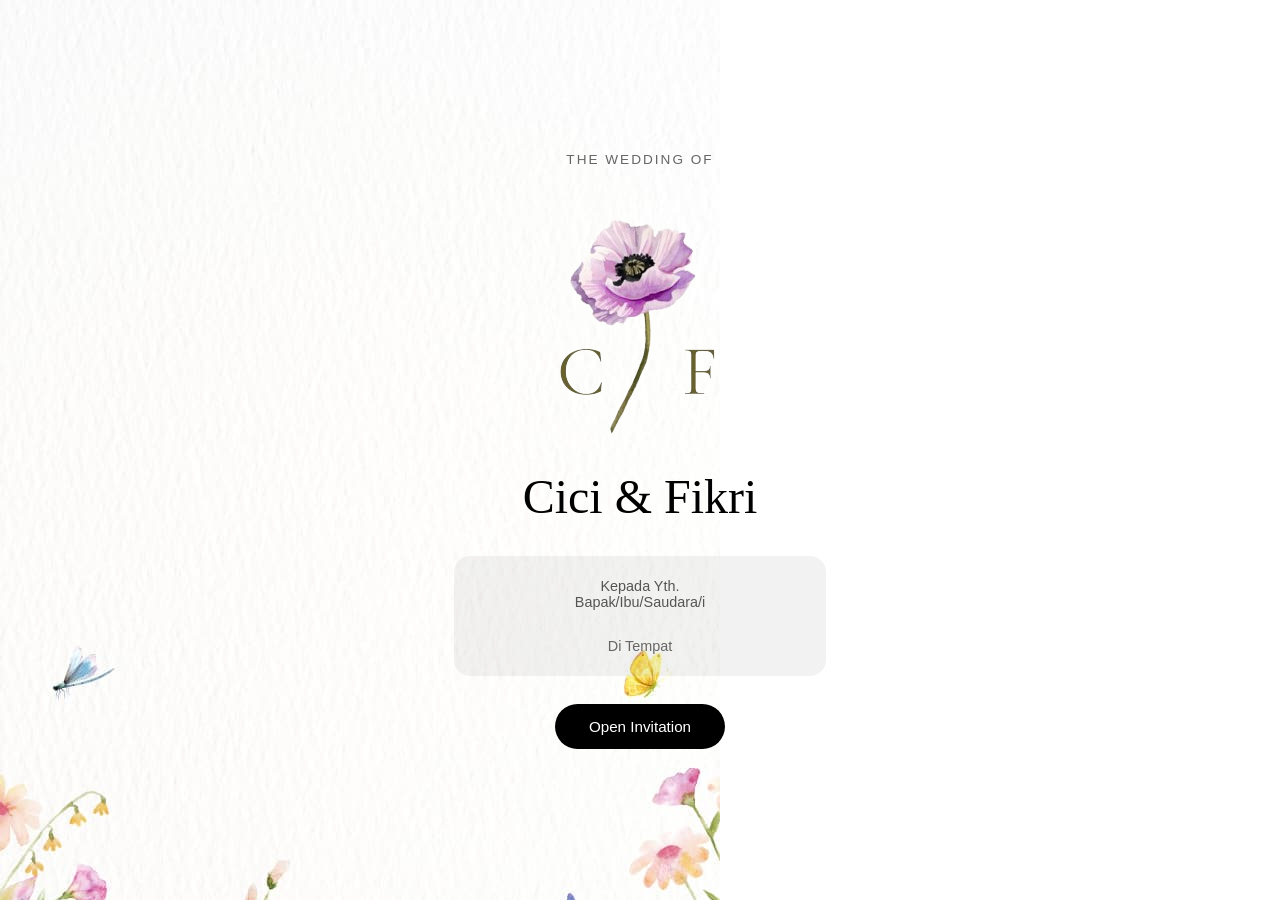
<file: index.html>
<!DOCTYPE html>
<html lang="id">
<head>
  <meta charset="UTF-8" />
  <meta name="viewport" content="width=device-width, initial-scale=1.0" />
  <title>Undangan Pernikahan</title>

  <link rel="stylesheet" href="css/menikah.css">

  <style>

    html{
        height: 100%;
        overflow: hidden;
    }

    body {
      margin: 0;
      min-height: 100vh;
      display: flex;
      align-items: center;
      justify-content: center;
      background: url("./image/2.jpeg") no-repeat;
      font-family: 'Raleway', sans-serif;
    }

    .welcome-wrapper {
      text-align: center;
      padding: 40px 24px;
      max-width: 420px;
      width: 90%;
    }

    .welcome-heading {
      font-size: 0.85rem;
      letter-spacing: 2px;
      color: #666;
      margin-bottom: 30px;
    }

    .welcome-couple {
      font-family: 'Cherry Blossom Script', cursive;
      font-size: 3rem;
      color: #000;
      margin-bottom: 32px;
    }

    .welcome-card {
      background: rgba(0,0,0,0.05);
      padding: 22px 18px;
      border-radius: 16px;
      margin-bottom: 28px;
    }

    .welcome-label {
      font-size: 0.9rem;
      color: #555;
      margin-bottom: 10px;
    }

    .welcome-name {
      font-size: 1.1rem;
      font-weight: 600;
      color: #000;
      margin-bottom: 28px;
    }

    .welcome-place {
      font-size: 0.9rem;
      color: #666;
    }

    .btn-open {
      display: inline-block;
      padding: 14px 34px;
      background: #000;
      color: #fff;
      border-radius: 30px;
      text-decoration: none;
      font-size: 0.95rem;
    }
  </style>
  <link rel="icon" type="image/png" href="image/favicon.png" />
  
   
</head>
<body>

    <!-- Begin Preloader -->
    <div class="preloader-wrapper">
      <div class="preloader">
        <img src="./image/1.jpeg" alt="Flower" />
      </div>
    </div>
    <!-- End Preloader-->

  <div class="welcome-wrapper">
    <div class="welcome-heading">THE WEDDING OF</div>
    <div class="fotobunga">
      <img src="./image/image-removebg-preview.png">
    </div>

    <div class="welcome-couple">
      Cici & Fikri
    </div>

    <div class="welcome-card">
      <div class="welcome-label">Kepada Yth.<br>Bapak/Ibu/Saudara/i </div>
      <div id="nama-tamu" class="welcome-name">
       
      </div>
      <div class="welcome-place">Di Tempat</div>
    </div>

    <a id="btnUndangan" class="btn-open">
      Open Invitation
    </a>
  </div>

  <script>
    const params = new URLSearchParams(window.location.search);
    const nama = params.get("to");

    const namaTamuEl = document.getElementById("nama-tamu");
    const btn = document.getElementById("btnUndangan");

    if (nama) {
      const namaFix = nama.replace(/\+/g, " ");
      namaTamuEl.innerText = namaFix;
      btn.href = `undangan.html?to=${encodeURIComponent(namaFix)}`;
    } else {
      btn.href = "undangan.html";
    }
  </script>

  <script>
  const btn = document.getElementById("btnUndangan");
  btn.addEventListener("click", (e) => {
    e.preventDefault(); // cegah pindah langsung
    const audio = new Audio("audio/lagu.mp3");
    audio.play().then(() => {
      // setelah musik mulai, baru pindah halaman
      window.location.href = "undangan.html";
    }).catch(err => {
      console.log("Safari blok autoplay:", err);
      window.location.href = "undangan.html";
    });
  });
</script>
  <script src="https://code.jquery.com/jquery-3.6.0.min.js"></script>
  <script src="js/prelo.js"></script>

</body>
</html>
</file>
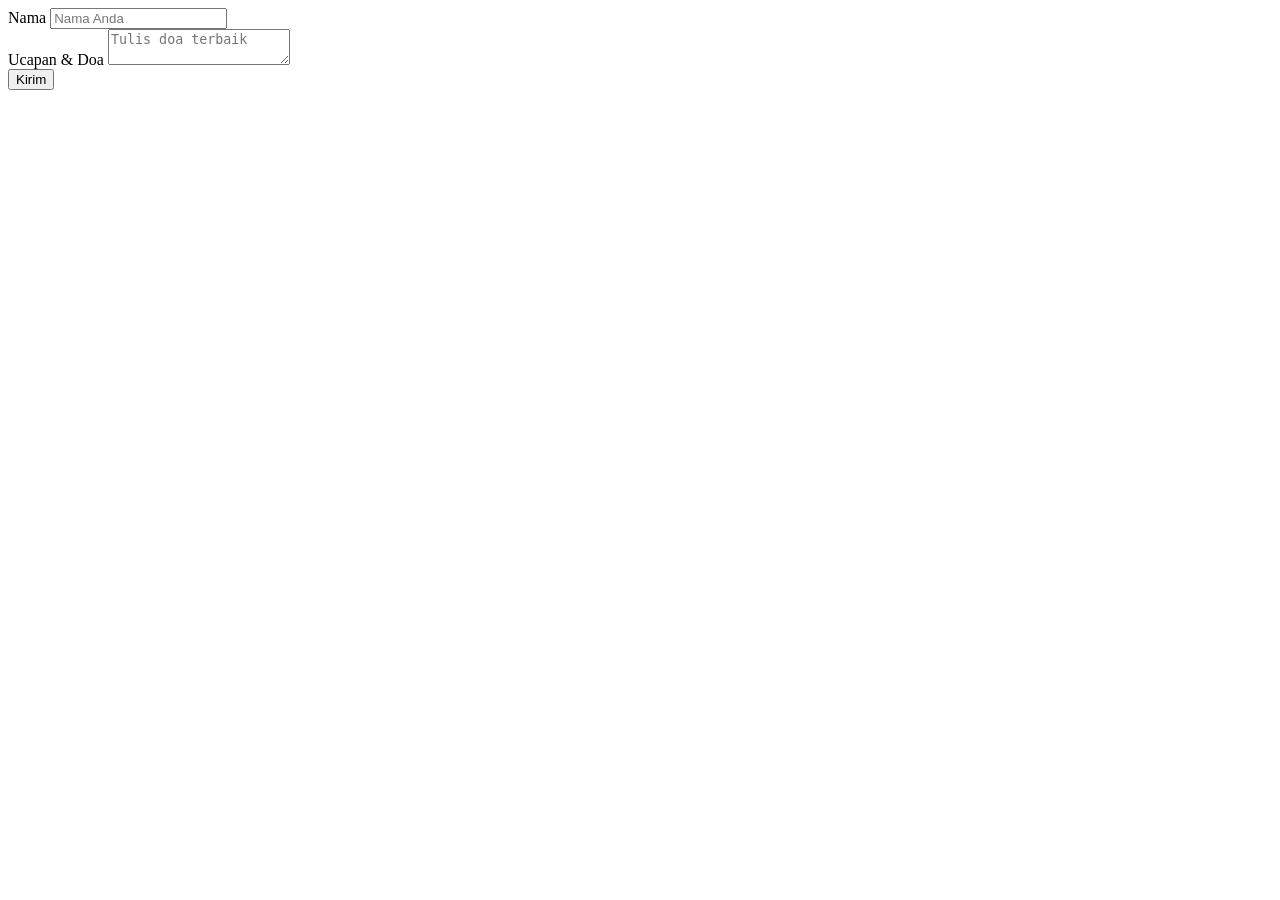
<file: admin.html>
<!DOCTYPE html>
<html>
    <head>
        <body>
        <div class="box" data-aos="fade-up">
      <div class="field">
        <label class="label">Nama</label>
        <input id="nama" class="input" placeholder="Nama Anda">
      </div>

      <div class="field">
        <label class="label">Ucapan & Doa</label>
        <textarea id="pesan" class="textarea" placeholder="Tulis doa terbaik"></textarea>
      </div>

      <button class="button is-primary" onclick="kirimUcapan()">
        Kirim
      </button>
       <!-- LIST KOMENTAR -->
    <div id="list-ucapan" class="komentar-box"></div>
    </div>
        </body>
    </head>
</html>
</file>
<file: css/menikah.css>
@import url("https://fonts.googleapis.com/css2?family=Poppins:wght@300;400;500;600&family=Playfair+Display:wght@500;600;700&display=swap");
.has-vertically-aligned-content {
  display: flex;
  flex-direction: column;
  justify-content: center;
}

* {
  box-sizing: border-box;
}

html {
  font-family: 'Poppins', Tahoma, sans-serif;
  width: 100%;
  min-height: 100%;
}

html, body {
  height: -webkit-fill-available;
}

.header-wrapper {
  padding-bottom: px;
}

.navbar-item {
  line-height: 38px;
  font-weight: 600;
  letter-spacing: 1px;
  font-size: 1rem;
}

.navbar-item.is-active{
  border-bottom: 2px solid #7A5C2E;
}

.a.navbar-item{
  font-color: #7A5C2E;
}


.hero {
  background-position: center;
  min-height: 100vh;
  min-height: -webkit-fill-available;
  min-height: 100dvh;
  background: url("../image/2.jpeg") no-repeat center/cover;
  background-attachment: fixed;
  color: white;
  box-shadow: inset 0 3px 6px rgba(0, 0, 0, 0.16), 0 3px 6px rgba(0, 0, 0, 0.23);
  font-family: 'Raleway', sans-serif;
}


@supports (-webkit-touch-callout: none) {
  .hero,
  .section-dark,
  .section-lokasi,
  .section-nama,
  .section-ucapan,
  .section-thanks,
  .section-ayat {
    background-attachment: scroll !important;
    background-position: center !important;
    background-size: cover !important;
  }
}

@media (max-width: 768px) {
  .section {
    min-height: 100vh;              /* default */
    min-height: -webkit-fill-available; /* Safari lama */
    min-height: 100dvh;             /* Safari baru */
    background-size: cover;
    background-position: center;
    background-repeat: no-repeat;
  }
}

.imgbunga {
  width: 125px;
}

.hero .title .name {
  font-family: 'Cherry Blossom Script', cursive;
  font-size: 3rem;
  margin: 0;
  line-height: 0.4;
  color: #7A5C2E;
  letter-spacing: 3px;
  display: block;
}


.hero .title .and {
  font-family: 'Allura', cursive;
  font-size: 2rem;
  margin:0;
  line-height: 0.3;
  display: block;
}

.hero .title {
  line-height: 1.2;
}


.hero .subtitle {
  padding: 10px;
  color: #8B4513;
  font-size: 1.3rem;
  background-color: ; /* semi-transparan */
  backdrop-filter: blur(10px); /* efek kaca */
  webkit-backdrop-filter: blur(10px); /* untuk Safari */
  padding: 10px 10px; /* atur ruang dalam */
  border-radius: 1rem; /* sudut membulat */
  display: inline-block;
}

.hero .tempatwaktu {
  padding-top: 35px;
  font-size: 1.3rem;
  
}

.hero .hero-foot {
  height: 50px;
  background: white;
  box-shadow: 0 2px 15px rgba(0, 0, 0, 0.082);
}

@media (max-width: 599px) {
  .hero .hero-foot {
    display: none;
  }
}

.hero .hero-foot .hero-foot--wrapper {
  margin: 7px auto;
  height: 50px;
}

.hero .hero-foot .hero-foot--wrapper .hero-menu-desktop {
  line-height: 38px;
  font-weight: 600;
  text-transform: ;
  letter-spacing: 1px;
  font-size: 1rem;
}

.hero .hero-foot .hero-foot--wrapper .hero-menu-desktop ul li {
  display: inline-block;
  padding-right: 15px;
  padding-left: 15px;
}

.hero .hero-foot .hero-foot--wrapper .hero-menu-desktop ul li.is-active a {
  border-bottom: 2px solid #7A5C2E;
}

.hero .hero-foot .hero-foot--wrapper .hero-menu-desktop ul li a {
  color: #7A5C2E;
}

.hero .hero-foot .hero-foot--wrapper .hero-menu-desktop ul li a:hover {
  color: #7A5C2E;
  transition: all .2s ease-in-out;
  border-bottom: 2px solid #c28285;
}


.space40px{
  height: 40px;
}

.space24px{
  height: 24px;
}

.main-content {
  padding-top: rem;
  color: #000; 
  font-family: 'Raleway', sans-serif;
}

.main-content .section-dark {
  background: url("../image/1.jpeg") no-repeat center/cover;
  background-attachment: fixed;
  padding: 80px 40px;
}

.main-content .section-lokasi {
  background: url("../image/6.jpeg") no-repeat center/cover;
  background-attachment: fixed;
  padding: 80px 40px;
}

.main-content .section-dark.resume {
  height: 400px;
  padding-top: 60px;

}

@media (max-width: 599px) {
  .main-content .section-dark.resume {
    padding-top: 75px;
  }
}

.main-content .section-dark.resume .title {
  padding: 20px;
}

.main-content .section-dark.resume button {
  border: 2px solid #7A5C2E;
  background: white;
  color: #7A5C2E;
  height: 50px;
  width: 250px;
  font-size: 1rem;
  text-transform: uppercase;
}

.main-content .section-dark.resume .fa-download {
  color: #7A5C2E;
}

.main-content .section-dark.my-work {
  padding: 80px 40px;
}

.main-content .section-cashbac {
  background-color: rgb(238, 250, 253);
  padding: 80px 40px; 
}

@media (max-width: 599px) {
  .main-content .section-dark.foto-foto {
    padding: 75px 20px;
  }
}

.main-content .section-dark.foto-foto .foto-item {
  margin-bottom: 1rem;
  -webkit-transition: all .1s ease-in-out;
  transition: all .1s ease-in-out;
  border-radius: 5px;
  background-size: cover;
  background-repeat: no-repeat;
  box-shadow: 0 5px 20px rgba(14, 25, 80, 0.3);
}

.main-content .section-dark.my-work .work-item:hover {
  -webkit-transform: scale(1.055) translateY(-2px);
  transform: scale(1.055) translateY(-2px);
  -webkit-box-shadow: 0 2px 25px 0 rgba(30, 30, 30, 0.1);
  box-shadow: 0 2px 25px 0 rgba(30, 30, 30, 0.1);
}

.section-map {
  padding: 0 0 0 0 ;
}



.main-content .section-nama {
  background: url("../image/3.jpeg") no-repeat center/cover;
  background-attachment: fixed;
  padding: 80px 40px;
}

.bride {
  font-family: 'Pacifico', cursive;
  font-size: 16px;
  text-align: center;
  margin-top: 50px;
  font-weight: bolder;
  backdrop-filter: blur(10px); /* efek kaca */
  -webkit-backdrop-filter: blur(10px);
  padding: 10px 10px; /* atur ruang dalam */
  border-radius: 1rem; /* sudut membulat */
  margin: 0 auto;
}

.jdlakad {
  font-family: 'Pacifico', cursive;
  font-size: 19px;
  text-align: center;
  margin-top: 50px;
  font-weight: bolder;
  backdrop-filter: blur(10px); /* efek kaca */
  -webkit-backdrop-filter: blur(10px);
  padding: 10px 10px; /* atur ruang dalam */
  border-radius: 1rem; /* sudut membulat */
  margin: 0 auto;
}

.main-content .section-ucapan {
  background: url("../image/7.jpeg") no-repeat center/cover;
  background-attachment: fixed;
  padding: 80px 40px;
}

.main-content .section-thanks {
  background: url("../image/1.jpeg") no-repeat center/cover;
  background-attachment: fixed;
  padding: 80px 40px;
}



.main-content .section-nama.regular-section {
  padding-bottom: 80px;
}

.main-content .section-nama.regular-section .is-larger {
  font-size: 1.2rem;
}

@media (max-width: 599px) {
  .main-content .section-nama.regular-section .about-links {
    text-align: center;
  }
}

.main-content .section-nama.regular-section .right-image img {
  border-radius: 11px;
  margin: 20px;
  box-shadow: 0 5px 20px rgba(14, 25, 80, 0.3);
}

@media (max-width: 599px) {
  .main-content .section-nama.regular-section .right-image img {
    margin: auto;
  }
}

.main-content .section-nama.skills {
  padding: 100px;
}

@media (max-width: 599px) {
  .main-content .section-nama.skills {
    padding: 50px 20px 40px 20px;
    padding-bottom: 20px;
  }
}

.main-content .section-nama.skills h1 {
  padding: 10px;
  font-size: 24px;
}

.main-content .section-nama.contact {
  padding: 80px;
}

.main-content .section-nama.contact button {
  width: 100%;
  color: white;
  height: 50px;
  font-size: 1.1rem;
  text-transform: uppercase;
  font-family: 'Raleway', sans-serif;
}

@media (max-width: 599px) {
  .main-content .section-nama.contact {
    padding: 80px 40px;
  }
}

.main-content .section-color.pertanyaan {
  padding: 100px;
  background-color: #7A5C2E;
  color: white;
}

.main-content .section-color.pertanyaan .title,
.main-content .section-color.pertanyaan .subtitle {
  color: white;
}

.main-content .section-color.pertanyaan i {
  font-size: 3rem;
  padding: 20px;
}

.main-content .section-title {
  font-family: 'Raleway', sans-serif;
  font-weight: 900;
  color: #000;
  text-transform: uppercase;
  font-size: 1.5rem;
  letter-spacing: 0px;
  padding-bottom: 10px;
}

.nama-lengkap {
  font-family: 'Great-Vibes', cursive;
  color: #333;
  font-size: 23px;
  font-weight: bolder;
  letter-spacing: 0px;
  padding-bottom: 6px;
  line-height: 2rem;
  background-color: ; /* semi-transparan */
  backdrop-filter: blur(10px); /* efek kaca */
  webkit-backdrop-filter: blur(10px); /* untuk Safari */
  padding: 1px 1px; /* atur ruang dalam */
  border-radius: 1rem; /* sudut membulat */
  display: inline-block;
}

.ampersand {
font-size: 5rem;
font-family: 'Cherry Blossom Script', cursive;
color: #333;
line-height: 5rem;
margin-top: 20px;
margin-bottom: 20px;
display: inline-block;
vertical-align: middle;
background-color: ; /* semi-transparan */
backdrop-filter: blur(10px); /* efek kaca */
webkit-backdrop-filter: blur(10px); /* untuk Safari */
padding: 10px 10px; /* atur ruang dalam */
border-radius: 1rem; /* sudut membulat */
}

.anakdari {
 text-align: center ;
 font-family: 'Raleway', sans-serif;
 letter-spacing: 0px;
 font-size: 15px; 
 background-color: ; /* semi-transparan */
 backdrop-filter: blur(10px); /* efek kaca */
 webkit-backdrop-filter: blur(10px); /* untuk Safari */
 padding: 10px 10px; /* atur ruang dalam */
 border-radius: 1rem; /* sudut membulat */
 display: inline-block;
}

.anakdari1 {
 text-align: center ;
 font-family: 'Raleway', sans-serif;
 letter-spacing: 0px; 
 font-size: 15px;
 background-color: ; /* semi-transparan */
 backdrop-filter: blur(10px); /* efek kaca */
 webkit-backdrop-filter: blur(10px); /* untuk Safari */
 padding: 10px 10px; /* atur ruang dalam */
 border-radius: 1rem; /* sudut membulat */
 display: inline-block;
}
.bodytext {
  font-size: 18px;
}


.tanggal-angka {
  background-color: rgba(106, 76, 147, 0.6); /* semi-transparan */
  backdrop-filter: blur(10px); /* efek kaca */
  -webkit-backdrop-filter: blur(10px); /* untuk Safari */
  padding: 1rem 2rem; /* atur ruang dalam */
  border-radius: 1rem; /* sudut membulat */
  font-family: 'Raleway', sans-serif;
  font-weight: 900;
  line-height: 1;
  margin: 0 auto; /* supaya ukurannya sesuai konten */
}

/* .waktu-akad {
 /* background-color: rgba(106, 76, 147, 0.6); /* semi-transparan */
  /*backdrop-filter: blur(10px); /* efek kaca */
  /*-webkit-backdrop-filter: blur(10px); /* untuk Safari */
  /*padding: 1rem 2rem; /* atur ruang dalam */
  /*border-radius: 1rem; /* sudut membulat */
  /*display: inline-block;
}

/*.waktu-resepsi {
  /*background-color: rgba(106, 76, 147, 0.6); /* semi-transparan */
  /*backdrop-filter: blur(10px); /* efek kaca */
  /*-webkit-backdrop-filter: blur(10px); /* untuk Safari */
  /*padding: 1rem 2rem; /* atur ruang dalam */
  /*border-radius: 1rem; /* sudut membulat */
  /*display: inline-block;
/*}

/*.waktu-wib {
  /*background-color: rgba(106, 76, 147, 0.6); /* semi-transparan */
  /*backdrop-filter: blur(10px); /* efek kaca */
  /*-webkit-backdrop-filter: blur(10px); /* untuk Safari */
  /*padding: 1rem 2rem; /* atur ruang dalam */
  /*border-radius: 1rem; /* sudut membulat */
  /*font-size: 1.4rem;
  /*font-family: 'Raleway', sans-serif;
  /*display: inline-block;
}*/

.waktu {
  text-align: center;
  font-size: 20px;
  font-family: 'Quicksand', sans-serif;
  color: #000;
  background-color: #f4acb7; /* semi-transparan */
  backdrop-filter: blur(10px); /* efek kaca */
  -webkit-backdrop-filter: blur(10px); /* untuk Safari */
  padding: 1rem 2rem; /* atur ruang dalam */
  border-radius: 1rem; /* sudut membulat */
  margin : 0 auto;
}

.waktu-wib {
  text-align: center;
  font-size:20px;
  font-family: 'Quicksand', sans-serif;
  color: #000;
  background-color: #ffcad4; /* semi-transparan */
  backdrop-filter: blur(10px); /* efek kaca */
  -webkit-backdrop-filter: blur(10px); /* untuk Safari */
  padding: 1rem 2rem; /* atur ruang dalam */
  border-radius: 1rem; /* sudut membulat */
  margin : 1 auto;
  
}

.tempat {
  font-size:17px;
  text-align: center;
  font-family: 'Quicksand', sans-serif;
  color: #000;
  background-color: ; /* semi-transparan */
  backdrop-filter: blur(10px); /* efek kaca */
  -webkit-backdrop-filter: blur(10px); /* untuk Safari */
  padding: 0rem 0rem; /* atur ruang dalam */
  border-radius: 1rem; /* sudut membulat */
  margin : 0 auto;
  
}

.tempat .tempat1 {
  font-size:15px;
  text-align: center;
  font-family: 'Quicksand', sans-serif;
  color: #000;
  background-color: ; /* semi-transparan */
  backdrop-filter: blur(10px); /* efek kaca */
  -webkit-backdrop-filter: blur(10px); /* untuk Safari */
  padding: 0rem 0rem; /* atur ruang dalam */
  border-radius: 1rem; /* sudut membulat */
  margin : 0 auto;
}

.has-vertically-align {
  vertical-align: middle;
}

.footer {
  bottom: 0;
  width: 100vw;
  padding: 10px 10px 10px 10px;
  line-height: 25px;
  text-align: center;
  vertical-align: middle;
  background: #c28285;
  color: gray;    
}

.footer p {
  color: white;
  font-weight: 500;
  font-size: 10pt;
  display: inline-block;
  vertical-align: middle;
}


.main-content .no-padding-top {
  padding-top: 0px;
}

.footer img{
  margin: 10px 0px 10px 10px;
  display: inline-block;
  max-height: 24px;
  vertical-align: middle;
}

.footer a .nav-item {
  color: gray;
}

.fa-download {
  color: #43485c;
}

.divider {
  margin: 40px 25px;
  display: inline-block;
  max-height: 60px;
  vertical-align: middle;
}

.bismillah {
  margin: 25px;
  display: inline-block;
  max-height: 50px;
  vertical-align: middle;
}

#toTop {
  height: 50px;
  width: 50px;
  display: none;
  position: fixed;
  bottom: 20px;
  right: 20px;
  z-index: 99;
  border: none;
  outline: none;
  background-color: #7A5C2E;
  color: white;
  cursor: pointer;
  border-radius: 50%;
  font-size: 2rem;
  box-shadow: 0 5px 20px rgba(14, 25, 80, 0.3);
}

#toTop a {
  color: white;
}

#toTop:hover {
  background-color: #8F6BC2;
}

::-webkit-scrollbar {
  width: 8px;
  background-color: #F3EDF9;
}

::-webkit-scrollbar-thumb {
  box-shadow: inset 0 0 6px #7A5C2E;
  -webkit-box-shadow: inset 0 0 6px #7A5C2E;
  background-color: #8F6BC2;
}

body.preloader-site {
  overflow: hidden;
}

.preloader-wrapper {
  height: 100%;
  width: 100%;
  background: url('../image/1.jpeg');
  position: fixed;
  top: 0;
  left: 0;
  z-index: 9999999;
}

.preloader-wrapper .preloader {
  position: absolute;
  top: 50%;
  left: 50%;
  -webkit-transform: translate(-50%, -50%);
  transform: translate(-50%, -50%);
  width: 120px;
}


.btn-whatsapp:hover {
  color: white;
  background-color: #59a543;
  font-size: 1.2rem;
  border-radius: 10px;
  border: 2px solid #59a543;
  width:  210px;
  height: 65px;
  align-items: center;
  margin: 1rem;
}


.btn-whatsapp {
  background-color: #6cc751;
  width:  210px;
  height: 65px;
  color: white;
  font-size: 1.2rem;
  border-radius: 10px;  
  border-left: 1px solid #6cc751;
  border-right: 1px solid #6cc751;
  border-top: 1px solid #6cc751;
  border-bottom: 1px solid #6cc751;
  align-items: center;
  margin: 1rem;

}


.btn-cta:hover {
  color:white;
  background-color: #bf7877;
  font-size: 1.2rem;
  border-radius: 10px;
  border: 2px solid #bf7877;
  width:  210px;
  height: 65px;
  align-items: center;
  margin: 1rem;
}

.btn-cta {
  background-color: #7A5C2E;
  width:  210px;
  height: 65px;
  color: white;
  font-size: 1.2rem;
  border: 2px solid #7A5C2E;
  border-radius: 10px;
  align-items: center;
  margin: 1rem;
}

.cashbac-logo-inline {
  width: 160px;
  vertical-align: middle;
}

.button-download {
  min-width: 200px;
  height: 55px;
  align-items: center;
  margin: 0.1rem;

}

.voucher-code {
  height: 55px;
  max-width: 180px;
  border: 2px solid #26ade4;
  border-radius: 10px 0 0 10px  ;
  font-size: 24px;
  padding: 15px;
}

.btn-voucher-code {
  height: 55px;
  min-width: 100px;
  border: 2px solid #26ade4;
  background-color: #26ade4;
  border-radius: 0 10px 10px 0;
  font-size: 20px;
  padding: 0;
  margin: 0;
  vertical-align: middle;
  color: white;
}

.fa-copy {
  margin-right: 5px;
}
.white
{color:ghostwhite}


.dusty-pink {color: #D8A9A8}
.dusty-pink-namaer {color: #E6DCF4}
.dusty-pink-namaest {color: #F3EDF9}
.dusty-pink-lokasi {color: #8F6BC2}
.dusty-pink-darkest {color: #7A5C2E}

.tile {
  border-radius: 10px;
}


.foto1 {
  background-image: linear-gradient(rgba(95, 2, 2, 0.5), rgba(48, 47, 47, 0.9)), url("../image/beatriz-perez-moya-M2T1j-6Fn8w-unsplash.jpg");
  background-size: cover;
  background-position: center;
  background-repeat:no-repeat;
  min-height: 24rem;
}


.foto2 {
  background-image: linear-gradient(rgba(95, 2, 2, 0.5), rgba(48, 47, 47, 0.9)), url("../image/evelina-friman-hw_sKmjb0ns-unsplash.jpg");
  background-size: cover;
  background-position: center;
  background-repeat:no-repeat;
  min-height: 24rem;
}

.foto3 {
  background-image: linear-gradient(rgba(95, 2, 2, 0.5), rgba(48, 47, 47, 0.9)), url("../image/jeremy-wong-weddings-464ps_nOflw-unsplash.jpg");
  background-size: cover;
  background-position: top;
  background-repeat:no-repeat;
  min-height: 24rem;
}

.foto4 {
  background-image: linear-gradient(rgba(95, 2, 2, 0.5), rgba(48, 47, 47, 0.9)), url("../image/jeremy-wong-weddings-K8KiCHh4WU4-unsplash.jpg");
  background-size: cover;
  background-position: top;
  background-repeat:no-repeat;
  min-height: 24rem;
}

.foto5 {
  background-image: linear-gradient(rgba(95, 2, 2, 0.5), rgba(48, 47, 47, 0.9)), url("../image/nathan-dumlao-5BB_atDT4oA-unsplash.jpg");
  background-size: cover;
  background-position: center;
  background-repeat:no-repeat;
  min-height: 24rem;
}


.foto6 {
  background-image: linear-gradient(rgba(95, 2, 2, 0.5), rgba(48, 47, 47, 0.9)), url("../image/samantha-gades-x40Q9jrEVT0-unsplash.jpg");
  background-size: cover;
  background-position: center;
  background-repeat:no-repeat;
  min-height: 24rem;
}



.title-foto {
  font-size: 18pt;
  font-family: 'Lato', sans-serif;
  font-weight: 700;
  text-align: left;
  color: white;
}


.subtitle-foto {
  font-family: 'Lato', sans-serif;
  font-weight: 700;
  font-size: 14pt;
  font-weight: 600;
  margin-top: 15px;
  text-align: left;
  color: white;
}

.section-nama {
  background-image: url(../image/divider-flowers-leaves.png);
  background-position: bottom -30px center;
  background-repeat: no-repeat;
  background-size: initial;
}

.instagram {
  color: #7A5C2E;
  font-size: 1.25rem;
  font-weight: 900;
  margin-top: 0.5rem;
  display: inline-block;
  vertical-align: middle;
  text-align: center;
  padding: 10px;
}

/* ======================
   KOMENTAR / UCAPAN
   ====================== */

.komentar-box {
  max-height: 500px;
  overflow-y: auto;
  padding: 1rem; /* ruang dalam */
  margin-top: 20px;
  scrollbar-width: thin;
  background-color: rgba(255, 255, 255, 0.6);
  backdrop-filter: blur(10px);
  -webkit-backdrop-filter: blur(10px);
  border-radius: 1rem;
}

/* scrollbar chrome */
.komentar-box::-webkit-scrollbar {
  width: 6px;
}
.komentar-box::-webkit-scrollbar-thumb {
  background-color: #c8a1a0;
  border-radius: 10px;
}

/* kartu komentar */
.komentar-box .box {
  width: 100%;       /* isi penuh container */
  margin: 10px 0;    /* jarak antar komentar, bukan samping */
  background: rgba(255, 255, 255, 0.92);
  border-radius: 20px;
  box-shadow:
    0 20px 40px rgba(106, 76, 147, 0.18),
    0 8px 16px rgba(0, 0, 0, 0.06);
  border: 1px solid rgba(106, 76, 147, 0.15);
  position: relative;
  backdrop-filter: blur(10px);
  -webkit-backdrop-filter: blur(10px);
  padding: 1rem 1.2rem;
}
@media (max-width: 600px) {
  .komentar-box {
    max-height: 300px;   /* cukup untuk 3 komentar */
    overflow-y: auto;    /* sisanya bisa discroll */
  }
}



.box::before {
  content: "";
  position: static;
  inset: -1px;
  border-radius: 22 px;
  background: linear-gradient(
    135deg,
    rgba(143, 107, 194, 0.35),
    rgba(255, 255, 255, 0)
  );
  z-index: -1;
}

/* nama */
.komentar-box strong {
  display: block;
  font-size: 0.95rem;
  font-weight: 700;
  color: #7A5C2E;
  margin-bottom: 6px;
}

/* isi pesan */
.komentar-box p {
  font-size: 0.8rem; /* lebih kecil dari sebelumnya */
  color: #444;
  line-height: 1.4;
  margin: 0;
}

/* Kotak Nama Undangan */
.kotak-undangan {
  display: inline-block;
  margin: 20px auto;
  padding: 16px 22px;
  background: rgba(255, 255, 255, 0.85);
  border-radius: 14px;
  box-shadow: 0 10px 25px rgba(0, 0, 0, 0.15);
  backdrop-filter: blur(6px);
  -webkit-backdrop-filter: blur(6px);
  text-align: center;
  max-width: 100%;
}

/* Teks kecil "Kepada Yth." */
.label-undangan {
  display: block;
  font-size: 13px;
  color: #777;
  margin-bottom: 6px;
  letter-spacing: 0.5px;
}

/* Nama tamu */
.nama-undangan {
  font-size: 18px;
  font-weight: 600;
  color: #4a4a4a;
  line-height: 1.4;
}

.button-komen {
 border: 2px solid #7A5C2E;
  background: white;
  color: #7A5C2E;
  height: 50px;
  width: 250px;
  font-size: 1rem;
  font: 1em sans-serif;
  text-transform: uppercase; 
}

/* ======================
   HITUNG MUNDUR / COUNTDOWN
====================== */

#hitungmundur {
  display: flex;
  justify-content: center;
  align-items: center;
  gap: 12px;
  padding: 0;
  margin: 30px auto;
  list-style: none;
}

#hitungmundur li {
  list-style:;
}

/* KOTAK ANGKA */
#hitungmundur li span {
  display: block;
  min-width: 70px;
  padding: 14px 10px;
  background: rgba(255, 255, 255, 0.9);
  border-radius: 14px;
  box-shadow: 0 8px 20px rgba(0,0,0,0.15);
  font-size: 2.2rem;
  font-weight: 700;
  color: #7A5C2E;
  text-align: center;
}

/* TEKS (Hari, Jam, Menit, Detik) */
#hitungmundur li p {
  margin-top: 6px;
  font-size: 0.75rem;
  font-weight: 600;
  color: #000;
  text-align: center;
  letter-spacing: 1px;
}

/* TITIK DUA */
#hitungmundur .separator {
  font-size: 2rem;
  font-weight: bold;
  color: #000;
  margin-top: 12px;
}

/* RESPONSIVE HP */
@media (max-width: 599px) {
  #hitungmundur li span {
    min-width: 55px;
    font-size: 1.6rem;
    padding: 10px 6px;
  }

  #hitungmundur li p {
    font-size: 0.65rem;
  }
}

#hitungmundur li p.days_text,
#hitungmundur li p.hours_text,
#hitungmundur li p.minutes_text,
#hitungmundur li p.seconds_text {
  color: #333 !important;
}

/* ======================
   SECTION AYAT AL-QURAN
====================== */

.section-ayat {
  padding: 80px 40px;
  background: linear-gradient(
    rgba(255, 255, 255, 0.92),
    rgba(255, 255, 255, 0.92)
  ),;
  background: url("../image/2.jpeg") no-repeat center/cover;
  background-attachment: fixed;
}

/* Judul */
.section-ayat-title {
  font-family: 'Raleway', sans-serif;
  font-weight: 900;
  font-size: 1.6rem;
  letter-spacing: 2px;
  text-transform: uppercase;
  color: ; /* ungu lembut */
  margin-bottom: 60px;
}

/* Kotak ayat */
/*.ayat-box {
  max-width: 900px;
  margin: 0 auto 50px auto;
  padding: 40px 30px;
  background: #ffffff;
  border-radius: 18px;
  box-shadow: 0 15px 40px rgba(0, 0, 0, 0.12);
  border-left: 6px solid #6b4e71;
}*/

/* Ayat Arab */
.ayat-arab {
  font-size: 2rem;
  line-height: 2.8rem;
  color: #2e2e2e;
  font-family: 'Lato', sans-serif;
  margin-bottom: 25px;
  backdrop-filter: blur(10px); /* efek kaca */
  -webkit-backdrop-filter: blur(10px);
}

/* Arti ayat */
.ayat-arti {
  font-size: 1rem;
  color: #555;
  line-height: 1.8;
  font-style: italic;
  margin-bottom: 15px;
  backdrop-filter: blur(10px); /* efek kaca */
  -webkit-backdrop-filter: blur(10px);
}

/* Sumber ayat */
.ayat-sumber {
  font-size: 0.9rem;
  color: #7A5C2E;
  font-weight: 600;
  letter-spacing: 1px;
  backdrop-filter: blur(10px); /* efek kaca */
  -webkit-backdrop-filter: blur(10px);
  padding: 1rem 2rem;
  border-radius: 1rem;
  display: inline-block;
}

/* ======================
   RESPONSIVE (HP)
====================== */
@media (max-width: 768px) {

  .section-ayat {
    padding: 70px 20px;
  }

  .section-ayat-title {
    font-size: 1.3rem;
    margin-bottom: 40px;
  }

  .ayat-box {
    padding: 30px 20px;
  }

  .ayat-arab {
    font-size: 1.6rem;
    line-height: 2.4rem;
  }

  .ayat-arti {
    font-size: 0.95rem;
  }
}

/* ======================
   Welcome page
====================== */

.isiucapan{
  text-align: center;
  font-size: 15px;
  font-family: 'Quicksand', sans-serif;
}

.isiucapan1{
  text-align: center;
  font-size: 18px;
  font-family: 'Quicksand', sans-serif;
}

.musik-btn {
  position: fixed;       /* biar nempel di layar */
  top: 70px;             /* jarak dari atas */
  right: 20px;           /* jarak dari kanan */
  width: 50px;
  height: 50px;
  border-radius: 50%;    /* bulat */
  border: none;
  background: rgba(255,255,255,0.8);
  color: #7A5C2E;
  font-size: 20px;
  cursor: pointer;
  box-shadow: 0 4px 10px rgba(0,0,0,0.2);
  transition: 0.3s;
  z-index: 999;          /* biar di atas elemen lain */
  -webkit-backdrop-filter: blur(6px);
  backdrop-filter: blur(6px);
}

.musik-btn:hover {
  background: #7A5C2E;
  color: white;
}
</file>
